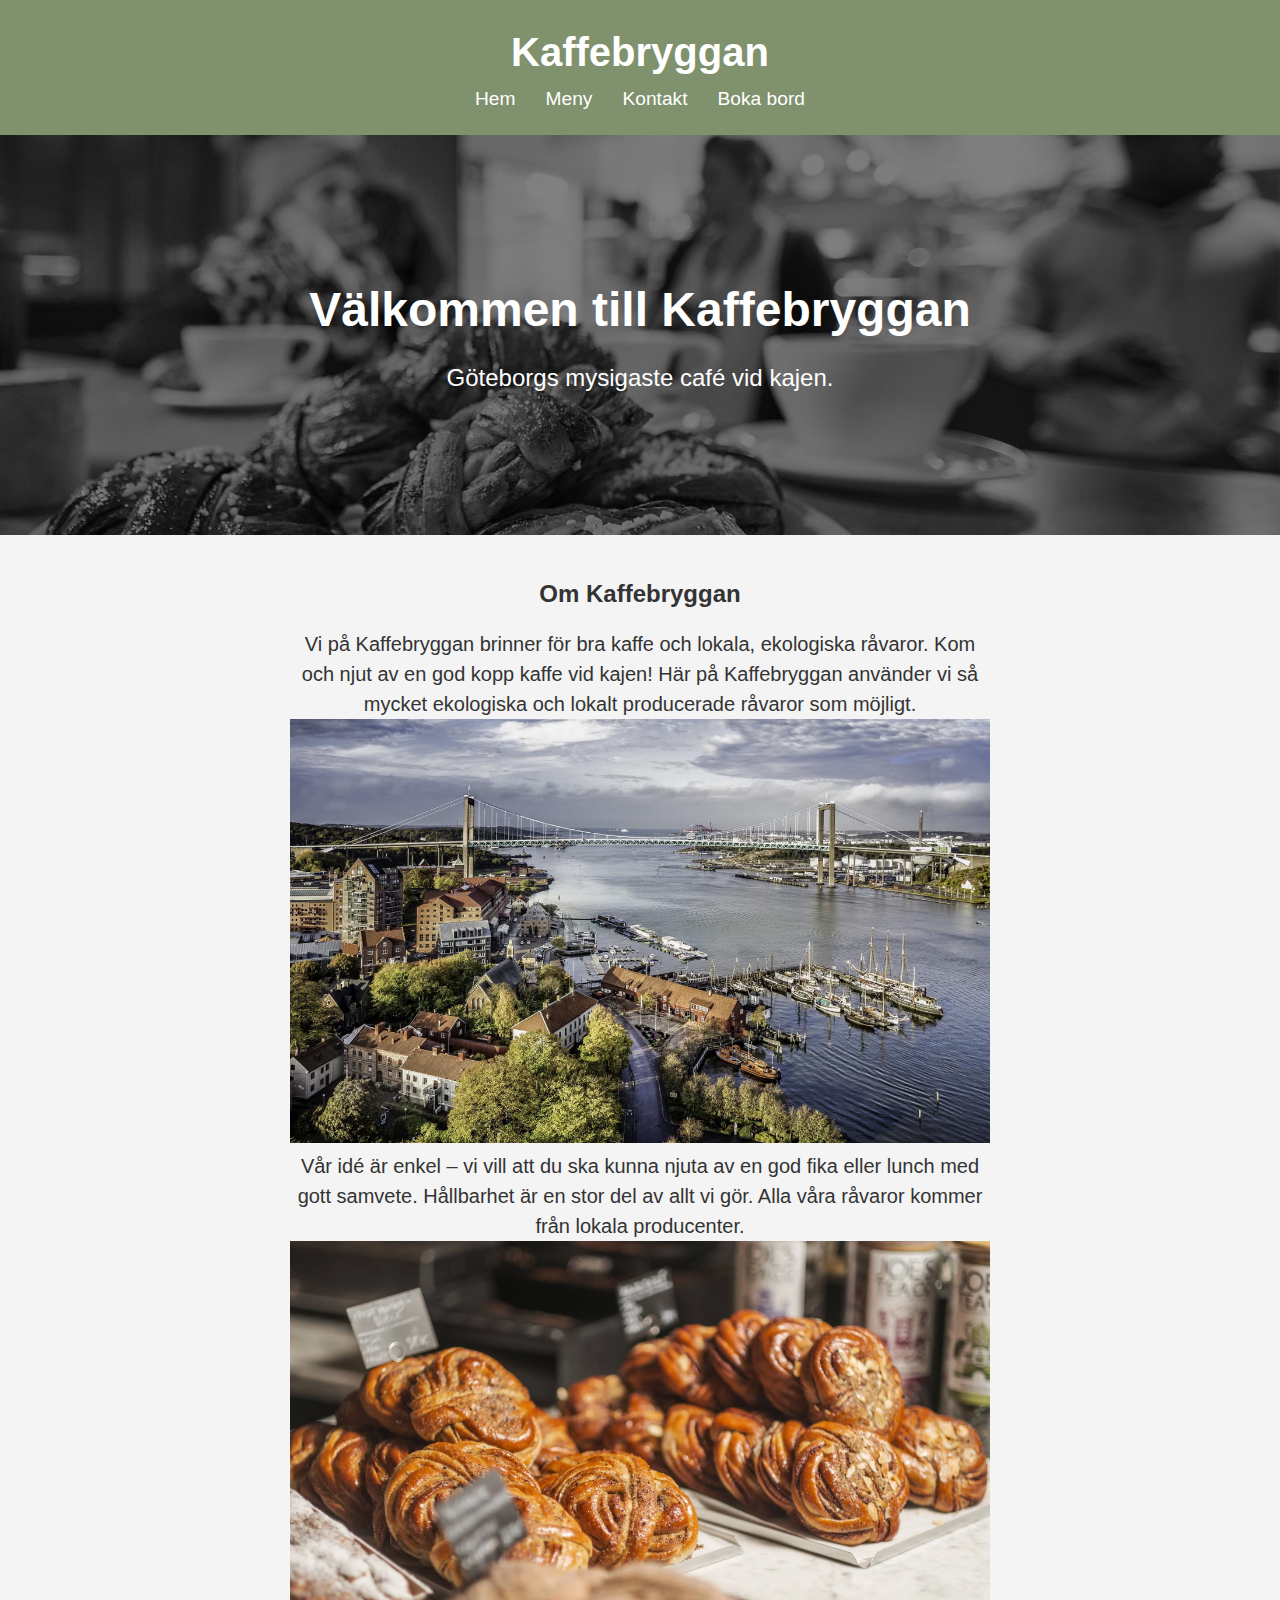
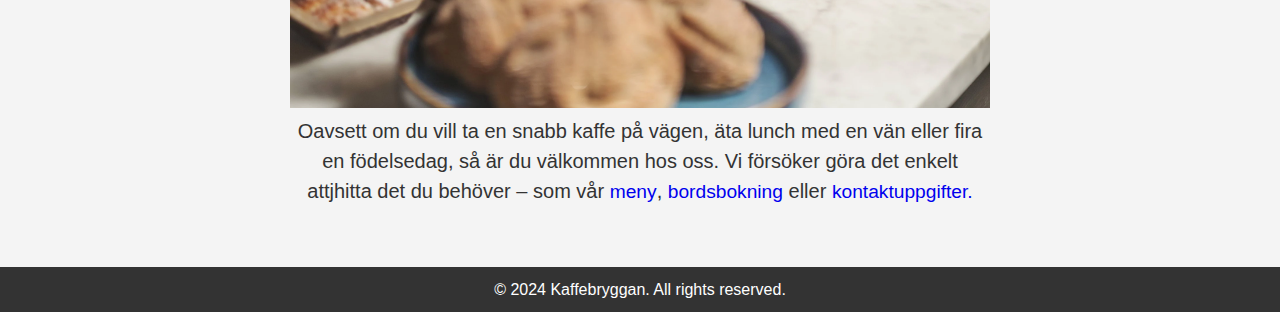
<file: index.html>
<!DOCTYPE html>
<html lang="sv">
  <head>
    <meta charset="UTF-8" />
    <meta name="viewport" content="width=device-width, initial-scale=1.0" />
    <meta http-equiv="X-UA-Compatible" content="ie=edge" />
    <title>Kaffebryggan – Ett café i Göteborg</title>
    <link rel="stylesheet" href="styles.css" />
  </head>
  <body>
    <!-- Top meny, här finns länkar till sidans olika delar -->
    <header>
      <div class="container">
        <h1>Kaffebryggan</h1>
        <nav>
          <ul>
            <li><a href="index.html">Hem</a></li>
            <li><a href="meny.html">Meny</a></li>
            <li><a href="kontakta_oss.html">Kontakt</a></li>
            <li><a href="boka_bord.html">Boka bord</a></li>
          </ul>
        </nav>
      </div>
    </header>

    <!-- Huvudinnehåll för sidan -->
    <main>
      <!-- Hero, en bild på kaffét inifrån och en välkomstext -->
      <section id="home" class="hero">
        <div class="hero-content">
          <img src="hero.jpg" alt="Kaffebryggan café" class="hero-image" />
          <h2>Välkommen till Kaffebryggan</h2>
          <p>Göteborgs mysigaste café vid kajen.</p>
        </div>
      </section>

      <!-- Om oss, en kort text om caféet och två bilder -->
      <section id="about" class="about-section">
       <!-- div för att kunna sätta en maxbredd på innhållet inuti -->
        <div>
        <!-- rubrik och text -->
          <h2>Om Kaffebryggan</h2>
          <p>
            Vi på Kaffebryggan brinner för bra kaffe och lokala, ekologiska
            råvaror. Kom och njut av en god kopp kaffe vid kajen! Här på
            Kaffebryggan använder vi så mycket ekologiska och lokalt producerade
            råvaror som möjligt.
            <br />
            <img
              src="klippagbg.avif"
              alt="Utsikt över Göteborg"
              class="about-image"
            />
            <br />
            Vår idé är enkel – vi vill att du ska kunna njuta av en god fika
            eller lunch med gott samvete. Hållbarhet är en stor del av allt vi
            gör. Alla våra råvaror kommer från lokala producenter.
            <br />
            <img
              src="bullar.webp"
              alt="Hemmabakade bullar"
              class="about-image"
            />
            <br />
            Oavsett om du vill ta en snabb kaffe på vägen, äta lunch med en vän
            eller fira en födelsedag, så är du välkommen hos oss. Vi försöker
            göra det enkelt attjhitta det du behöver – som vår
            <!-- en liten genväg till meny, bordsbokning och kontaktuppgifter medans man läser om oss -->
            <a href="meny.html">meny</a>,
            <a href="boka_bord.html"> bordsbokning</a> eller
            <a href="kontakta_oss.html">kontaktuppgifter.</a>
          </p>
        </div>
      </section>
    </main>

    <!-- Footer -->
    <footer>
      <p>&copy; 2024 Kaffebryggan. All rights reserved.</p>
    </footer>
  </body>
</html>
</file>
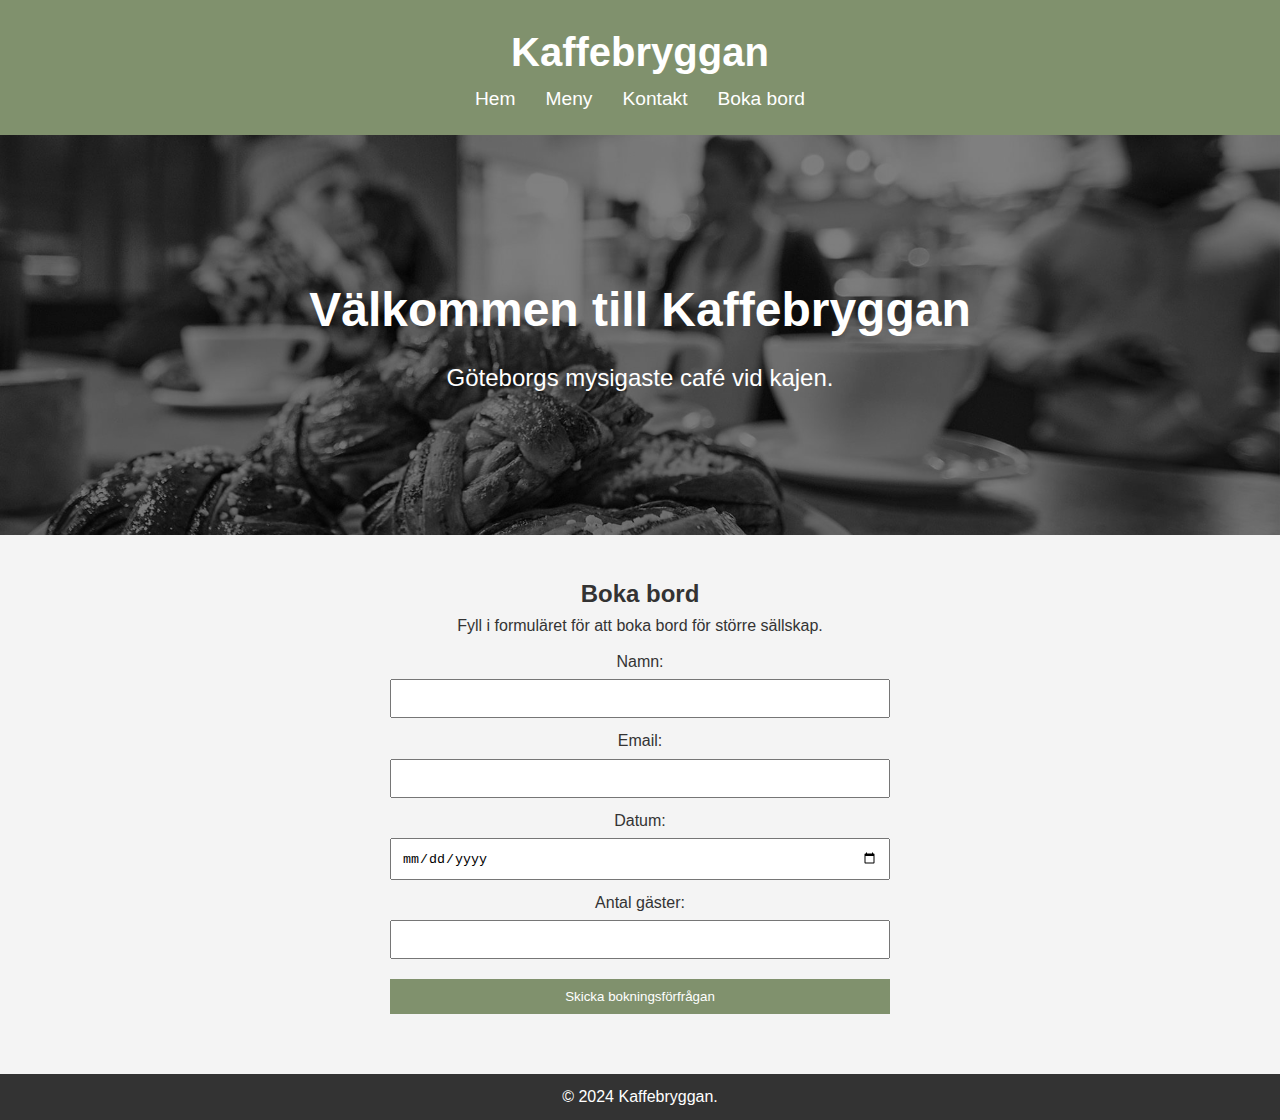
<file: boka_bord.html>
<!DOCTYPE html>
<html lang="sv">
  <head>
    <meta charset="UTF-8" />
    <meta name="viewport" content="width=device-width, initial-scale=1.0" />
    <meta http-equiv="X-UA-Compatible" content="ie=edge" />
    <title>Kaffebryggan – Ett café i Göteborg</title>
    <link rel="stylesheet" href="styles.css" />
  </head>
  <body>
    <header>
      <div class="container">
        <h1>Kaffebryggan</h1>
        <nav>
          <ul>
            <li><a href="index.html">Hem</a></li>
            <li><a href="meny.html">Meny</a></li>
            <li><a href="kontakta_oss.html">Kontakt</a></li>
            <li><a href="boka_bord.html">Boka bord</a></li>
          </ul>
        </nav>
      </div>
    </header>

    <main>
      <section id="home" class="hero">
        <div class="hero-content">
          <img src="hero.jpg" alt="Kaffebryggan café" class="hero-image" />
          <h2>Välkommen till Kaffebryggan</h2>
          <p>Göteborgs mysigaste café vid kajen.</p>
        </div>
      </section>

      <section id="booking" class="booking-section">
        <h2>Boka bord</h2>
        <p>Fyll i formuläret för att boka bord för större sällskap.</p>
        <!-- Formulär för att boka bord, man skulle kunna använda sig av en POST-request i formuläret för att skicka bokningsförfrågan till en server -->
        <form>
         <!-- "for" attribut används för att koppla ihop label med input, required attribut för att göra fältet obligatoriskt -->
          <label for="name">Namn:</label>
          <input type="text" id="name" name="name" required />

          <label for="email">Email:</label>
          <input type="email" id="email" name="email" required />

          <label for="date">Datum:</label>
          <input type="date" id="date" name="date" required />

          <label for="guests">Antal gäster:</label>
          <!-- "number" typen används för att användaren ska kunna välja ett nummer, "min" och "max" attribut används för att sätta minsta och största värde -->
          <input
            type="number"
            id="guests"
            name="guests"
            min="1"
            max="20"
            required
          />

          <button type="submit">Skicka bokningsförfrågan</button>
        </form>
      </section>
    </main>

    <footer>
      <p>&copy; 2024 Kaffebryggan.</p>
    </footer>
  </body>
</html>
</file>
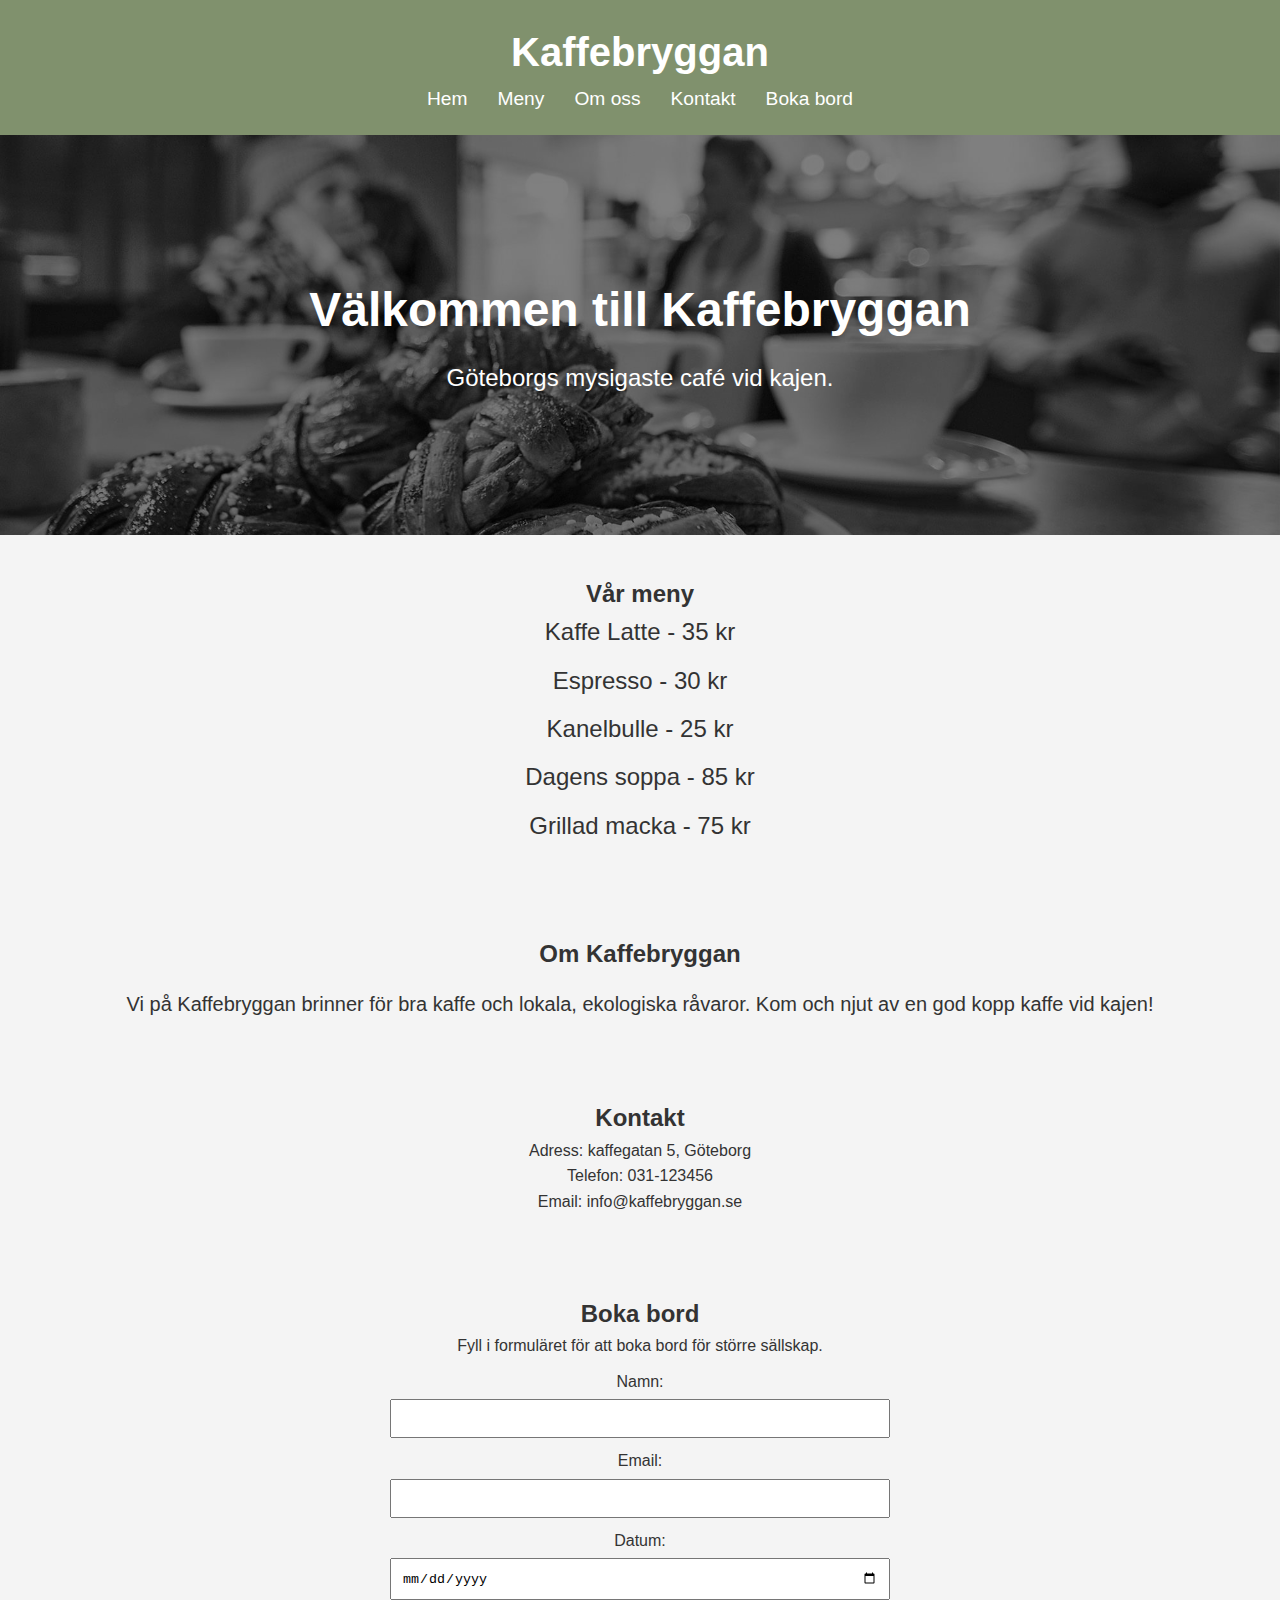
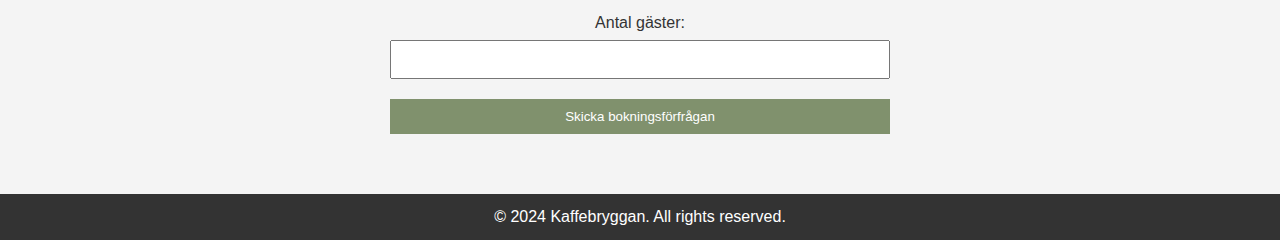
<file: cafe_java.html>
<!DOCTYPE html>
<html lang="sv">
  <head>
    <meta charset="UTF-8" />
    <meta name="viewport" content="width=device-width, initial-scale=1.0" />
    <meta http-equiv="X-UA-Compatible" content="ie=edge" />
    <title>Kaffebryggan – Ett café i Göteborg</title>
    <link rel="stylesheet" href="styles.css" />
  </head>
  <body>
    <!-- Header -->
    <header>
      <div class="container">
        <h1>Kaffebryggan</h1>
        <nav>
          <ul>
            <li><a href="#home">Hem</a></li>
            <li><a href="#menu">Meny</a></li>
            <li><a href="#about">Om oss</a></li>
            <li><a href="#contact">Kontakt</a></li>
            <li><a href="#booking">Boka bord</a></li>
          </ul>
        </nav>
      </div>
    </header>

    <!-- Main content -->
    <main>
      <!-- Hero section -->
      <section id="home" class="hero">
        <div class="hero-content">
          <img src="hero.jpg" alt="Kaffebryggan café" class="hero-image" />
          <h2>Välkommen till Kaffebryggan</h2>
          <p>Göteborgs mysigaste café vid kajen.</p>
        </div>
      </section>

      <!-- Menu section -->
      <section id="menu" class="menu-section">
        <h2>Vår meny</h2>
        <ul>
          <li>Kaffe Latte - 35 kr</li>
          <li>Espresso - 30 kr</li>
          <li>Kanelbulle - 25 kr</li>
          <li>Dagens soppa - 85 kr</li>
          <li>Grillad macka - 75 kr</li>
        </ul>
      </section>

      <!-- About section -->
      <section id="about" class="about-section">
        <h2>Om Kaffebryggan</h2>
        <p>
          Vi på Kaffebryggan brinner för bra kaffe och lokala, ekologiska
          råvaror. Kom och njut av en god kopp kaffe vid kajen!
        </p>
      </section>

      <!-- Contact section -->
      <section id="contact" class="contact-section">
        <h2>Kontakt</h2>
        <p>Adress: kaffegatan 5, Göteborg</p>
        <p>Telefon: 031-123456</p>
        <p>Email: info@kaffebryggan.se</p>
      </section>

      <!-- Booking section -->
      <section id="booking" class="booking-section">
        <h2>Boka bord</h2>
        <p>Fyll i formuläret för att boka bord för större sällskap.</p>
        <form>
          <label for="name">Namn:</label>
          <input type="text" id="name" name="name" required />

          <label for="email">Email:</label>
          <input type="email" id="email" name="email" required />

          <label for="date">Datum:</label>
          <input type="date" id="date" name="date" required />

          <label for="guests">Antal gäster:</label>
          <input
            type="number"
            id="guests"
            name="guests"
            min="1"
            max="20"
            required
          />

          <button type="submit">Skicka bokningsförfrågan</button>
        </form>
      </section>
    </main>

    <!-- Footer -->
    <footer>
      <p>&copy; 2024 Kaffebryggan. All rights reserved.</p>
    </footer>
  </body>
</html>
</file>
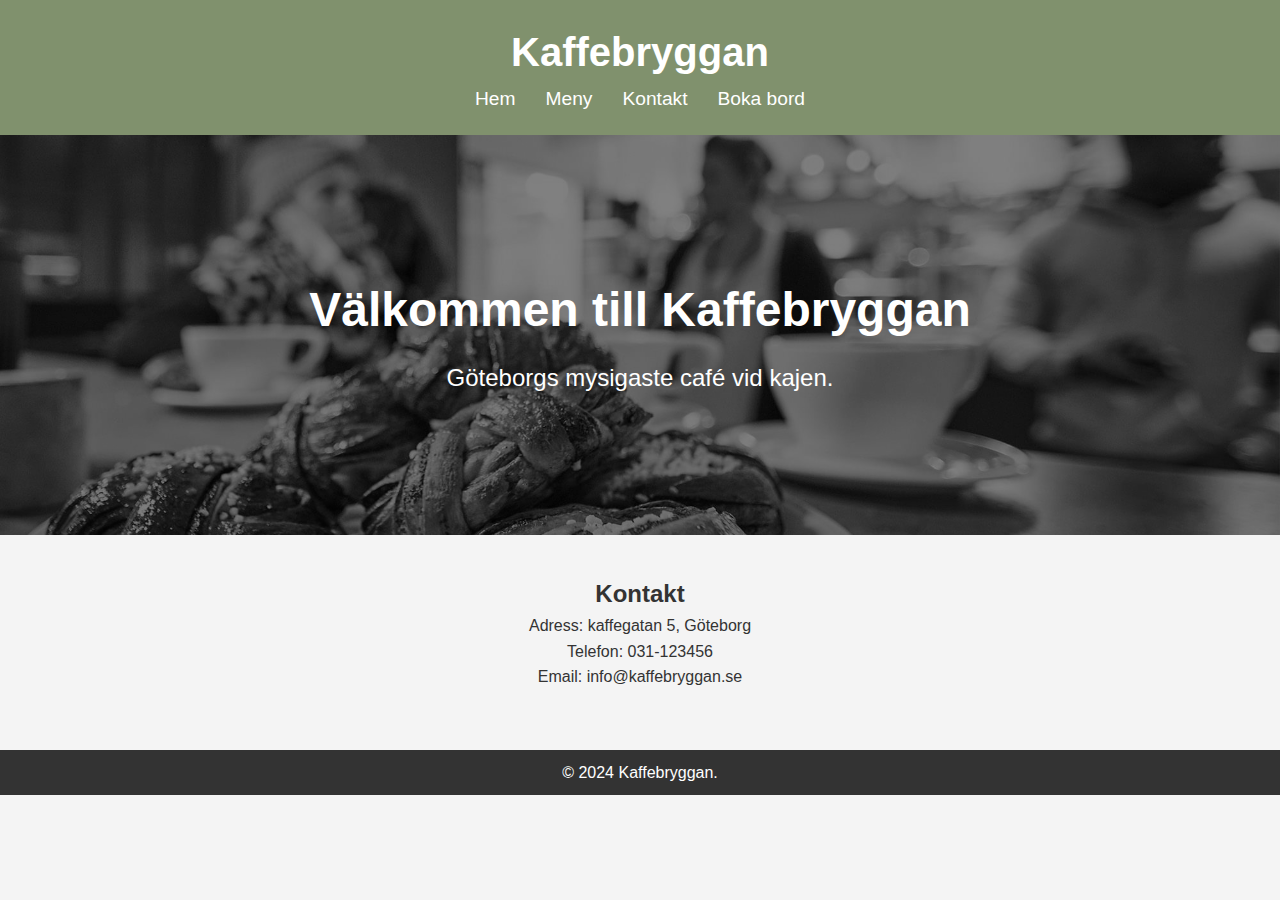
<file: kontakta_oss.html>
<!DOCTYPE html>
<html lang="sv">
  <head>
    <meta charset="UTF-8" />
    <meta name="viewport" content="width=device-width, initial-scale=1.0" />
    <meta http-equiv="X-UA-Compatible" content="ie=edge" />
    <title>Kaffebryggan – Ett café i Göteborg</title>
    <link rel="stylesheet" href="styles.css" />
  </head>
  <body>
    <header>
      <div class="container">
        <h1>Kaffebryggan</h1>
        <nav>
          <ul>
            <li><a href="index.html">Hem</a></li>
            <li><a href="meny.html">Meny</a></li>
            <li><a href="kontakta_oss.html">Kontakt</a></li>
            <li><a href="boka_bord.html">Boka bord</a></li>
          </ul>
        </nav>
      </div>
    </header>

    <main>
      <section id="home" class="hero">
        <div class="hero-content">
          <img src="hero.jpg" alt="Kaffebryggan café" class="hero-image" />
          <h2>Välkommen till Kaffebryggan</h2>
          <p>Göteborgs mysigaste café vid kajen.</p>
        </div>
      </section>
      <section id="contact" class="contact-section">
        <h2>Kontakt</h2>
        <p>Adress: kaffegatan 5, Göteborg</p>
        <p>Telefon: 031-123456</p>
        <p>Email: info@kaffebryggan.se</p>
      </section>
    </main>

    <footer>
      <p>&copy; 2024 Kaffebryggan.</p>
    </footer>
  </body>
</html>
</file>
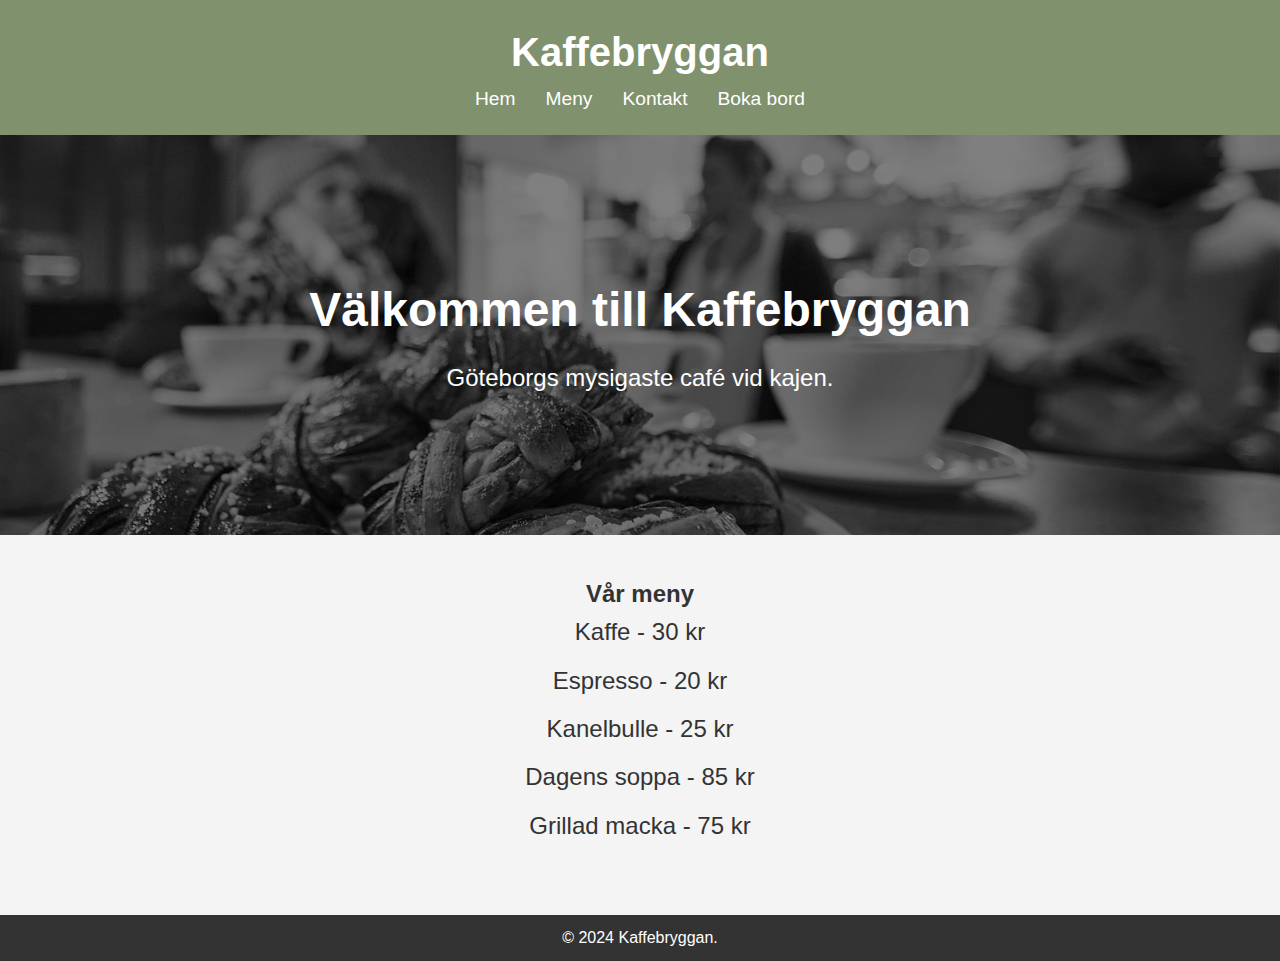
<file: meny.html>
<!DOCTYPE html>
<html lang="sv">
  <head>
    <meta charset="UTF-8" />
    <meta name="viewport" content="width=device-width, initial-scale=1.0" />
    <meta http-equiv="X-UA-Compatible" content="ie=edge" />
    <title>Kaffebryggan – Ett café i Göteborg</title>
    <link rel="stylesheet" href="styles.css" />
  </head>
  <body>
    <header>
      <div class="container">
        <h1>Kaffebryggan</h1>
        <nav>
          <ul>
            <li><a href="index.html">Hem</a></li>
            <li><a href="meny.html">Meny</a></li>
            <li><a href="kontakta_oss.html">Kontakt</a></li>
            <li><a href="boka_bord.html">Boka bord</a></li>
          </ul>
        </nav>
      </div>
    </header>

    <main>
      <section id="home" class="hero">
        <div class="hero-content">
          <img src="hero.jpg" alt="Kaffebryggan café" class="hero-image" />
          <h2>Välkommen till Kaffebryggan</h2>
          <p>Göteborgs mysigaste café vid kajen.</p>
        </div>
      </section>

      <section id="menu" class="menu-section">
        <h2>Vår meny</h2>
        <!-- enkel ul-lista för att visa upp meny -->
        <ul>
          <li>Kaffe - 30 kr</li>
          <li>Espresso - 20 kr</li>
          <li>Kanelbulle - 25 kr</li>
          <li>Dagens soppa - 85 kr</li>
          <li>Grillad macka - 75 kr</li>
        </ul>
      </section>
    </main>
    <footer>
      <p>&copy; 2024 Kaffebryggan.</p>
    </footer>
  </body>
</html>
</file>
<file: styles.css>
* {
  margin: 0;
  padding: 0;
  box-sizing: border-box;
}

/* Max height 100% är bra här för att sidan ska fylla hela skärmen */
html {
  max-height: 100%;
}

body {
  font-family: "Open Sans", sans-serif;
  line-height: 1.6;
  background-color: #f4f4f4;
  color: #333;
  height: 100%;
}

main {
  height: 100%;
}

header {
  background-color: #80916d;
  padding: 20px 0;
  color: #fff;
}

header h1 {
  text-align: center;
  font-size: 2.5rem;
}

nav ul {
  display: flex;
  justify-content: center;
  list-style: none;
}

/* lite luft mellan länkarna */
nav ul li {
  margin: 0 15px;
}

nav ul li a {
  color: #fff;
}

a {
  text-decoration: none;
  font-size: 1.2rem;
}

.hero {
  color: #fff;
  height: 400px;
  display: flex;
  justify-content: center;
  align-items: center;
  text-align: center;
  position: relative;
}

.hero-content h2 {
  font-size: 3rem;
  margin-bottom: 10px;
  z-index: 10;
}

.hero-content p {
  font-size: 1.5rem;
  z-index: 10;
}

/* Här är det viktigt att bilden är i bakgrunden, position absolute och z-index -10 så att texten hamnar ovanpå bilden */
.hero-image {
  width: 100%;
  height: 100%;
  object-fit: cover;
  filter: grayscale(100%) brightness(50%);
  position: absolute;
  z-index: -10;
  left: 0;
  top: 0;
  bottom: 0;
  background-size: cover;
  background-position: center;
}

.about-image {
  width: 100%;
  height: 100%;
  object-fit: cover;
  max-width: 700px;
}

/* centrera innehållet i dessa sektioner */
.menu-section,
.about-section,
.contact-section,
.booking-section {
  height: 100%;
  padding: 40px;
  text-align: center;
  display: flex;
  flex-direction: column;
  justify-content: center;
  align-items: center;
}

.booking-section form {
  width: 100%;
}

/* Rekommenderad maxbredd för text (blir ca 70-80 tecken) */
.about-section div {
  width: 700px;
}

.about-section h2 {
  padding-bottom: 16px;
}

.about-section p {
  line-height: 1.5;
  font-size: 20px;
}

.menu-section ul {
  list-style: none;
}

.menu-section ul li {
  font-size: 1.5rem;
  margin-bottom: 10px;
}

.booking-section form {
  display: flex;
  flex-direction: column;
  max-width: 500px;
  margin: 0 auto;
}

.booking-section form label {
  margin-top: 10px;
}

.booking-section form input {
  padding: 10px;
  margin-top: 5px;
}

.booking-section form button {
  padding: 10px;
  margin-top: 20px;
  background-color: #80916d;
  color: #fff;
  border: none;
  cursor: pointer;
}

footer {
  background-color: #333;
  color: #fff;
  text-align: center;
  padding: 10px 0;
  margin-top: 20px;
}
</file>
